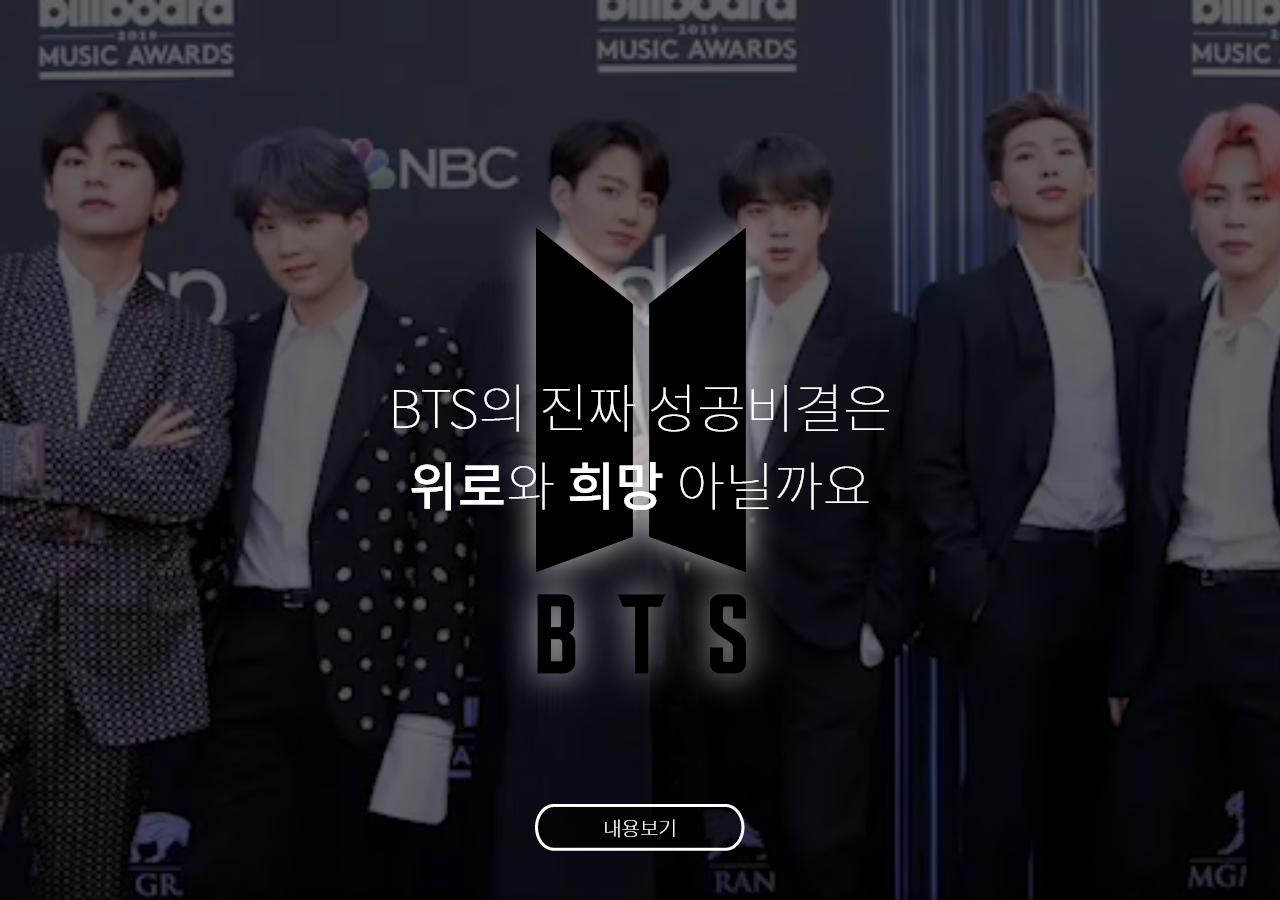
<file: index.html>
<!DOCTYPE html>
<html lang="ko">
    <head>
        <meta charset="utf-8">
        <meta http-equiv="X-UA-Compatible" content="IE=edge">
        <meta name="viewport" content="width-device-width, initial-scale=1.0">
        <title>BTS</title>
        <link rel="stylesheet" href="master.css">
    </head>
    <body>
        <div class="logo_wrap">
            <img src="img/i_01.png" alt="로고">
        </div>

        <div class="dim"></div>
        <biv class="wrap">
            <video autoplay loop muted class="video01">
                <source src="mov/video01.mp4" type="video/mp4">
            </video>
        </biv>

        <div class="bt_wrap">
            <a href="cont.html">
                <img src="img/i_02.png" alt="내용보기">
            </a>
        </div>
    </body>
</html>
</file>
<file: master.css>
*{
    margin: 0;
    padding: 0;
    text-decoration: none;
}
    
.video01{
    min-width: 100vw;
    min-height: 100vh;
}

.wrap{
    position: absolute;
    width: 100%;
    height: 100vh;
    overflow: hidden;
}

.dim{
    position: absolute;
    width: 100%;
    height: 100vh;
    background-color: black;
    z-index: 10;
    opacity: 0.6;
}

.logo_wrap{
    position: absolute;
    width: 100%;
    height: 100vh;
    z-index: 20;
    display: flex;
    justify-content: center;
    align-items: center;
}

.bt_wrap{
    position: absolute;
    width: 100%;
    z-index: 30;
    border: 0px solid red;
    display: flex;
    justify-content: center;
    bottom: 5%;
}

.bt_wrap>a>img:hover{
    filter: drop-shadow(0px 0px 8px #fff);
}
</file>
